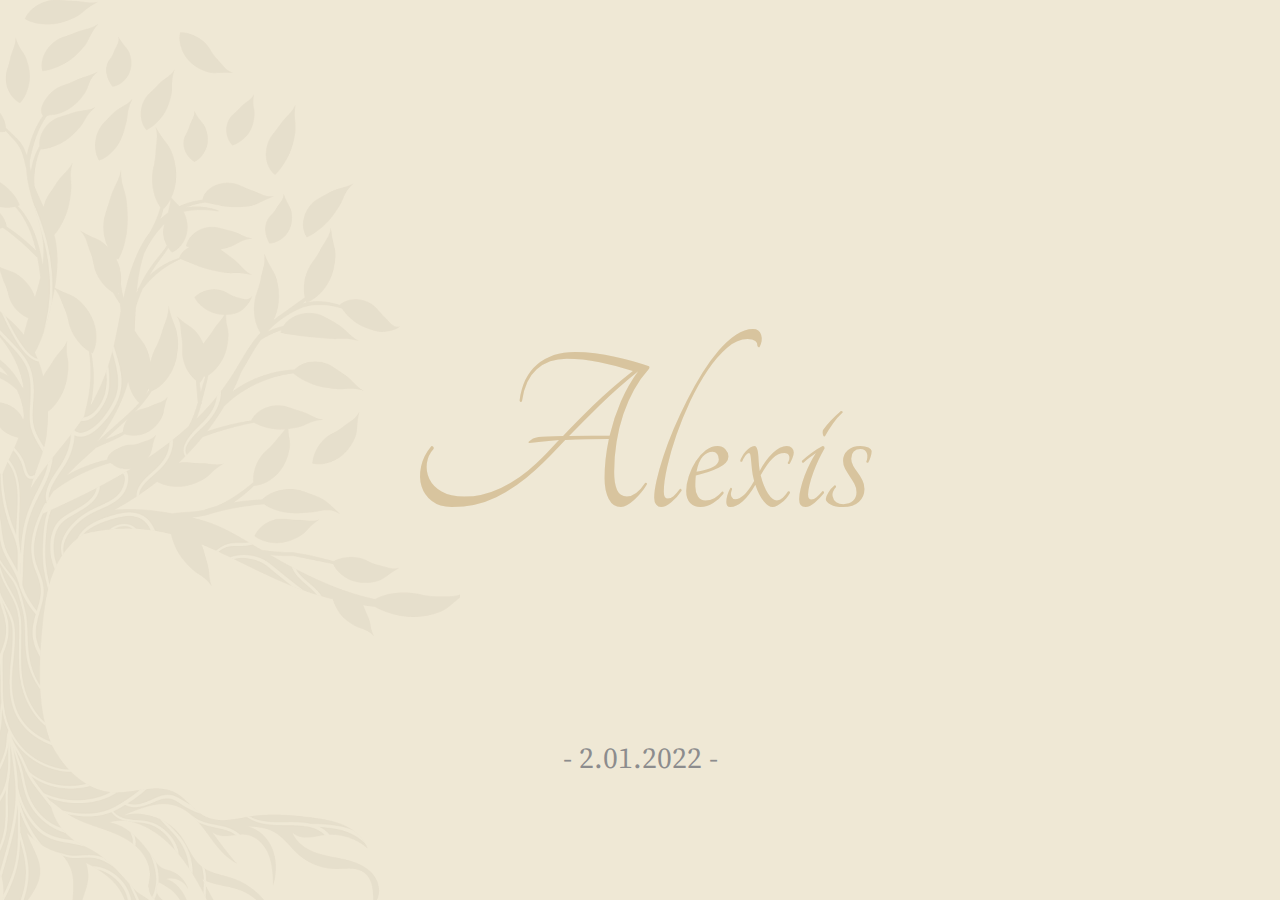
<file: index.html>
<!DOCTYPE html>
<html lang="en">
<head>
    <meta charset="UTF-8">
    <meta http-equiv="X-UA-Compatible" content="IE=edge">
    <meta name="viewport" content="width=device-width, initial-scale=1.0">
    <title>Invitacion Bautismo</title>
    <link rel="preconnect" href="https://fonts.googleapis.com">
    <link rel="preconnect" href="https://fonts.gstatic.com" crossorigin>
    <link href="https://fonts.googleapis.com/css2?family=Source+Serif+Pro:wght@300;400;600;700;900&display=swap" rel="stylesheet">
    <link href='https://fonts.googleapis.com/css?family=Tangerine' rel='stylesheet'>
    <link rel="stylesheet" href="style.css">
</head>
<body class='frente'>
    <a href="./dorso.html">
        <h1 class='titulo alexis'>Alexis</h1>
        <h3 class='fecha'>- 2.01.2022 -</h3>
    </a>
    
</body>
</html>
</file>
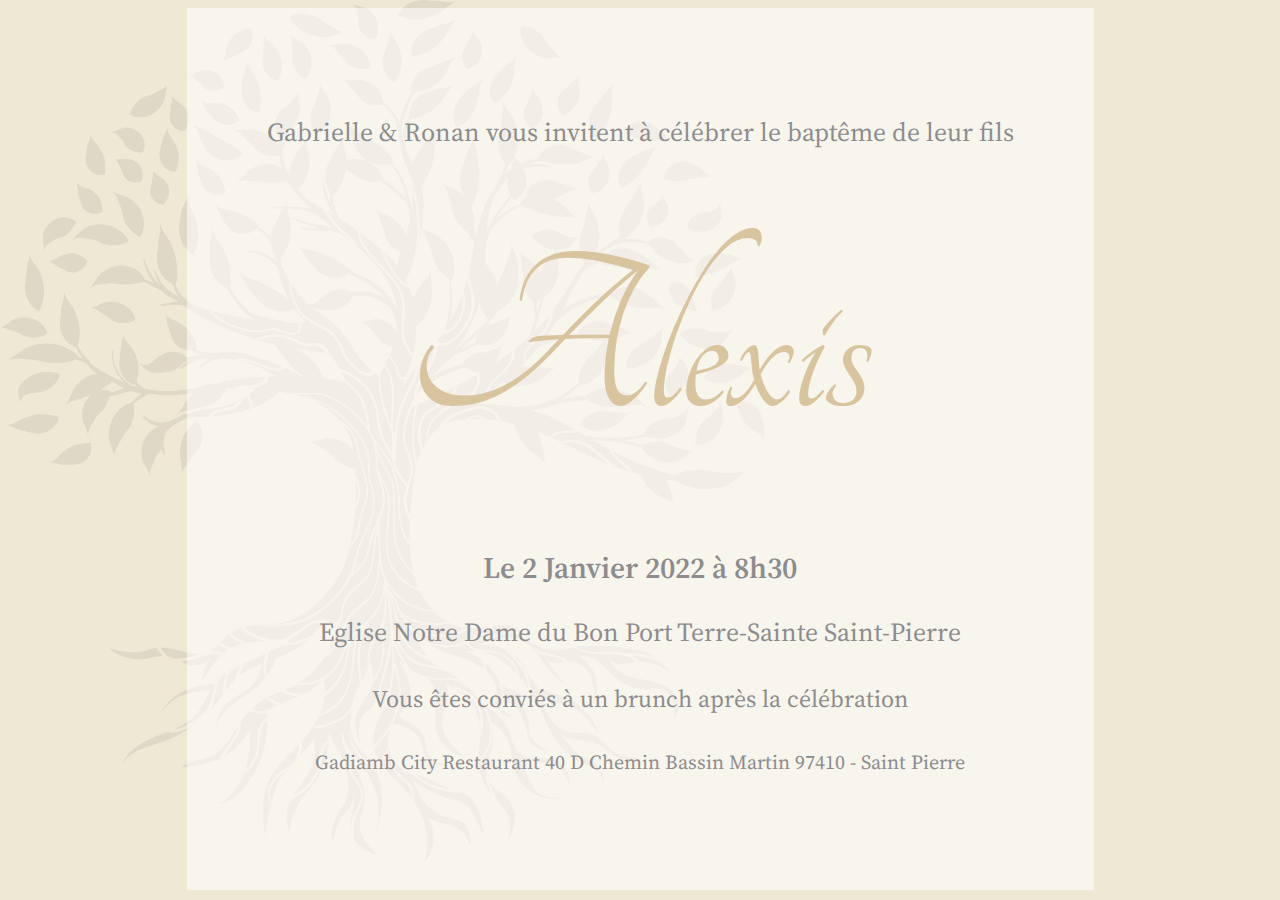
<file: dorso.html>
<!DOCTYPE html>
<html lang="en">
<head>
    <meta charset="UTF-8">
    <meta http-equiv="X-UA-Compatible" content="IE=edge">
    <meta name="viewport" content="width=device-width, initial-scale=1.0">
    <title>Invitacion Bautismo</title>
    <link rel="preconnect" href="https://fonts.googleapis.com">
    <link rel="preconnect" href="https://fonts.gstatic.com" crossorigin>
    <link href="https://fonts.googleapis.com/css2?family=Source+Serif+Pro:wght@200;300;400;600;700;900&display=swap" rel="stylesheet">
    <link href='https://fonts.googleapis.com/css?family=Tangerine' rel='stylesheet'>
    <link rel="stylesheet" href="style.css">
</head>
<body class='dorso'>
    <a href="./index.html">
                    <!--    
                        
                        :)
                        
                       #%:.     
                #%=   ###%=:    
               ##%=   |##%::    
               ##%=   ###%=:    
                #%%=  |##%=:    
                ##%== ###%=:    ===
                 ##%%=!##%=:    ====
                  ###%%##%=   :==== 
                   ######%=: .:==== 
                     ####%%======= 
                      ###%%%===: 
                      |%#%%=:=:  
                      ####%=:   
                      |##%%:    
               -------####%:---=
                      |%#%%:    

                      :)

                    -->
        <div class='container'>
            <h3>
                Gabrielle & Ronan vous invitent à célébrer 
                le baptême de leur fils
            </h3>
        
            <h1 class='alexis chiquito'>
                Alexis
            </h1>
        
            <h2>
                Le 2 Janvier 2022 à 8h30
            </h2>
            <h3>
                Eglise Notre Dame du Bon Port Terre-Sainte
                 Saint-Pierre
            </h3>
            <h4>
                Vous êtes conviés à un brunch après la célébration
            </h4>
            <h5>
                Gadiamb City Restaurant 
                40 D Chemin Bassin Martin 97410 - Saint Pierre
            </h5>
        </div>
    </a>
</body>
</html>
</file>
<file: style.css>
.titulo{
    margin-top: 30vh;
}

.alexis{
    font-family: 'Tangerine';
    color:#d8c49e;
    font-size: 12em;
    font-weight: 200
}

.fecha{
    margin-top: 6rem;
    margin-bottom: 2rem;
    font-size: 1.5em;
    font-weight: 400;
}

a{
    width: 100%;
    height: 100%;
}

a{
    text-decoration: none;
    color: inherit;
}

body{
    font-size: 20px;
    display: flex;
    flex-direction: column;
    align-items: center;
    color: #8c8c8d;
    font-family: 'Source Serif Pro', serif;
    font-weight: 200;
    background: #efe8d5;
    background-repeat: no-repeat;
    text-align: center;
}

.frente{
    padding-top: 5vh;
    background-size: 120vh;
    background-image: url('img/arbol_frente_10_opacidad-01.png');
}

.dorso{
    padding-top: 0;
    background-size: 85vh;
    background-image: url('img/arbol_dorso_10_opacidad.png');
}

.container{
    min-height: 80vh;
    height: auto;
    max-width:100vw ;
    padding: 5rem;
    width:max-content;
    background-color: rgba(254,254,254,0.6);
    margin:auto ;
}

.chiquito{
    margin: 0.3em 0
}

h2{
    font-weight: 600;
    font-size: 1.5em;
}
h3{
    font-weight: 400;
    font-size: 1.3em;
}
h4{
    font-weight: 400;
    font-size: 1.2em;
}
h5{
    font-weight: 400;
    font-size: 1.0em;
}

@media ( max-width: 600px){
    body{
        font-size: 15px;
        margin:0;
    }
    .alexis{
        font-size: 10em;
    }
    .container{
        padding-right: 0;
        padding-left: 0;
    }
}
@media (max-height: 800px){
    body{
        font-size: 15px;
        margin:0;
    }
    .alexis{
        font-size: 10em;
    }
    .titulo{
        margin-top: 20vh;
    }
}
@media ( max-width: 300px){
    body{
        margin:0;
        font-size: 10px;
    }
}
</file>
